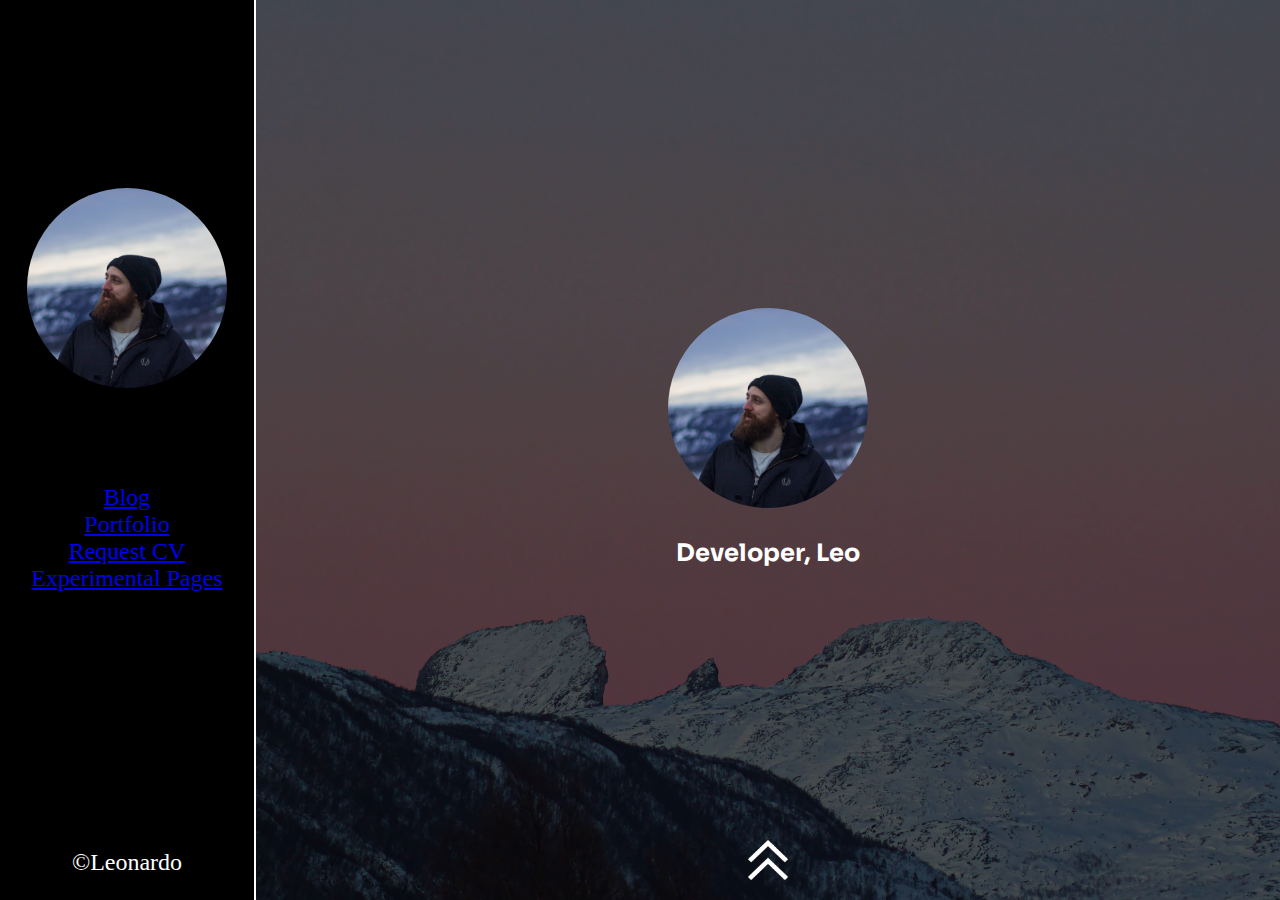
<file: index.html>
<!DOCTYPE html>
<html lang="en">
<head>
    <meta charset="UTF-8">
    <meta http-equiv="X-UA-Compatible" content="IE=edge">
    <meta name="viewport" content="width=device-width, initial-scale=1.0">
    <title>Document</title>
    <link rel="stylesheet" href="stylesheets/general/main/style.css">
    <link rel="stylesheet" href="stylesheets/fonts/fonts.css">
</head>

<!-- Adaptability for height scale, img should scale at certain height -->
<body>
    <div class="container">
        <div class="item1">
            <nav class="navbar">
                <div class="navbar-img">
                    <img src="images/portfolio_img.jpg" alt="me">
                </div>
                <a href="#">Blog</a>
                <a href="#">Portfolio</a>
                <a href="#">Request CV</a>
                <a href="heart_anim.html">Experimental Pages</a>

            </nav>
        </div>
        <div class="item2">
            <div class="bio-wrapper">
                <!-- Implement grid system so image is on top of text -->
                <div class="profile-img-wrapper">
                    <img id="profile-img" class src="images/portfolio_img.jpg" width="200px" height="200px" alt="Leonardo Matias Pelcastre profile picture">
                </div>
                <div class="bio-text">
                    <p>Developer, Leo</p>
                </div>
            </div>
            <div class="pull_up">
                <!-- <p style="font-size: 100px; padding:0px; margin: 0px;">&laquo;</p> -->
                <img src="images/pull_up.png" alt="Scroll up symbol" width="40px" height="40px">
            </div>
            <div class="about-me-wrapper">
                <p class="about-me">
                    This is just a simple paragraph made to test the capabilities of the alignment of this section.
                    If all works well this texts should be perfectly aligned to the center of this container regardless of your screen size orientation, 
                    and resolution! I hope this works well as I've spent some time trying to make this look as good as possible!
                    Just know that this page is only optimized for desktops for now, mobile support is ready but not fully implemented yet. 
                </p>
            </div>
        </div>
        <div class="item3">
            <div class="copyright">
                <p class="copyright-txt">
                    &copy;Leonardo
                </p>
            </div>
        </div>
    </div>
</body>
</html>
</file>
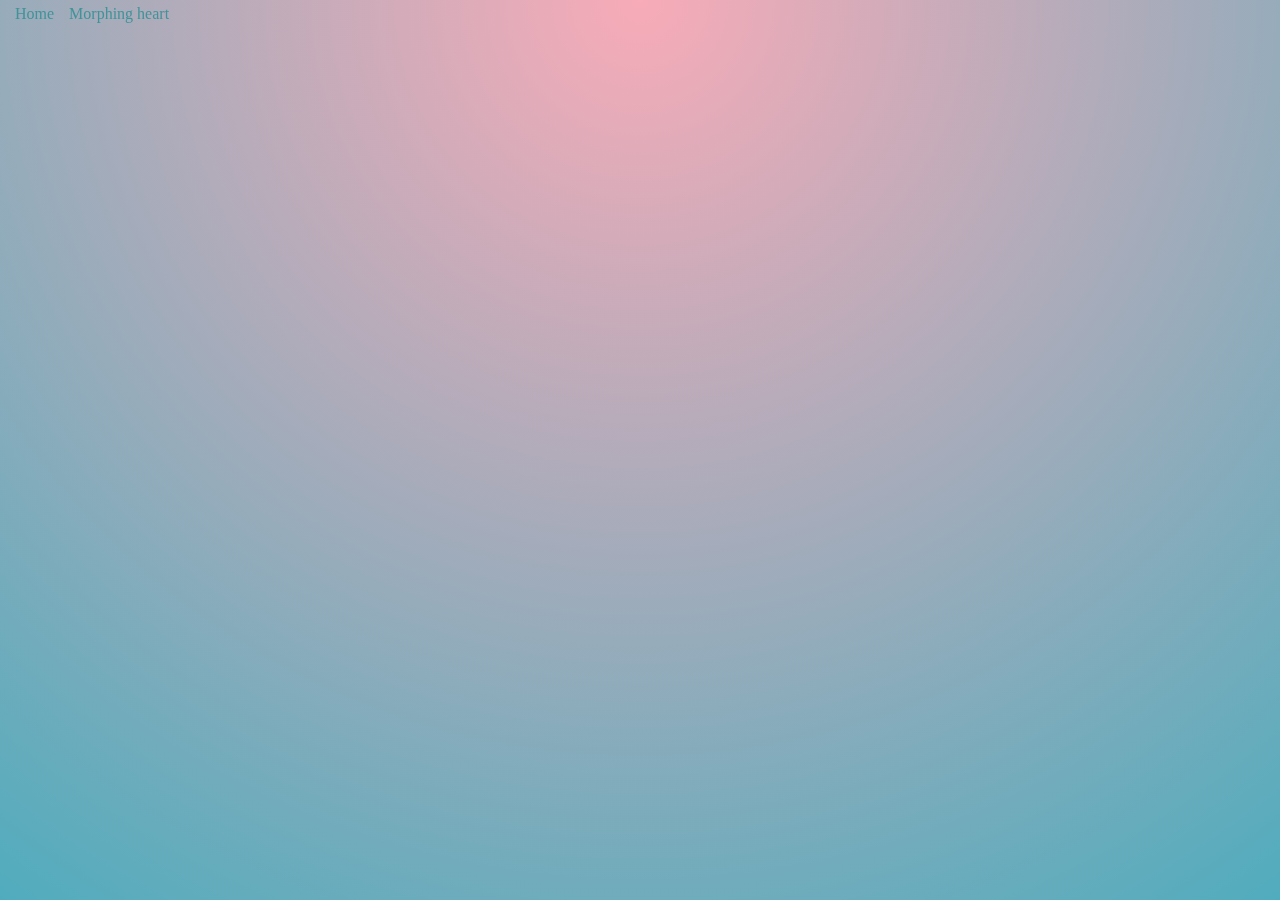
<file: balls_anim.html>
<!DOCTYPE html>
<html lang="en">
<head>
    <meta charset="UTF-8">
    <meta http-equiv="X-UA-Compatible" content="IE=edge">
    <meta name="viewport" content="width=device-width, initial-scale=1.0">
    <title>Bouncing Balls Animation</title>
    <link rel="stylesheet" href="stylesheets/general/experimental/style.css">
</head>
<body>
    <!-- Animations should be away from main page, design-wise and content wise -->
    <div class="content">
        <div class="animBg"></div>
        <!-- Change to nav tag -->
        <div class="navbar">
            <ul>
                <li> 
                    <a href="index.html">Home</a>
                </li>
                <li>
                    <a href="heart_anim.html">Morphing heart</a>
                </li>
            </ul>
        </div>
    </div>
</body>
</html>
</file>
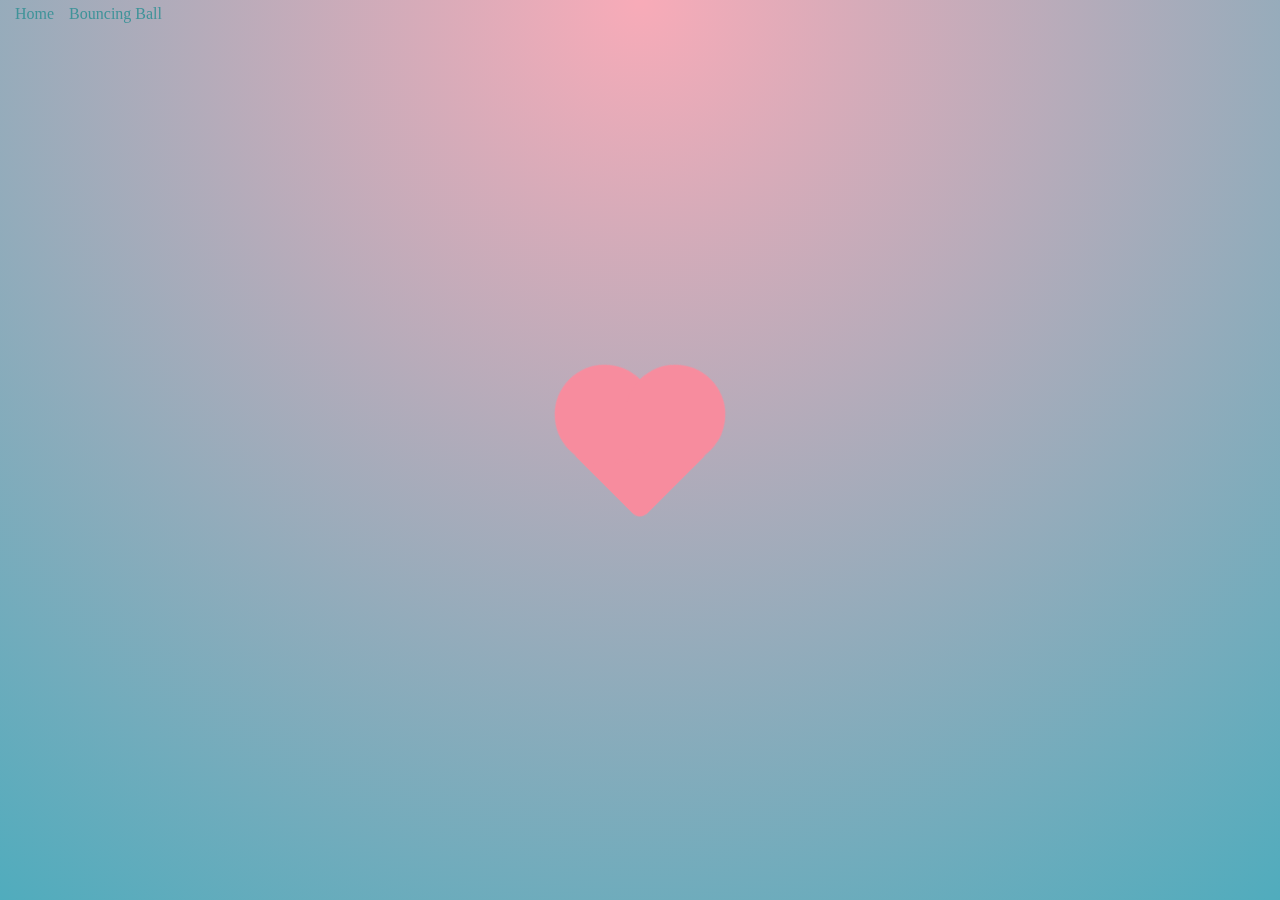
<file: heart_anim.html>
<!DOCTYPE html>
<html lang="en">
<head>
    <meta charset="UTF-8">
    <meta http-equiv="X-UA-Compatible" content="IE=edge">
    <meta name="viewport" content="width=device-width, initial-scale=1.0">
    <link rel="stylesheet" type="text/css" href="stylesheets/general/experimental/style.css">
    <link rel="stylesheet" type="text/css" href="stylesheets/specific/style_heart.css">
    
    <title>Pelcastre Leonardo Portfolio</title>
</head>
<body>
    <div class="content">
        <div class="animBg"></div>
        <!-- Change to nav tag and implement grid system for main index page -->
        <div class="navbar">
            <ul>
                <li> 
                    <a href="index.html">Home</a>
                </li>
                <li>
                    <a href="balls_anim.html">Bouncing Ball</a>
                </li>
            </ul>
        </div>
        <div class="heart" ></div>
    </div>
    
</body>
</html>
</file>
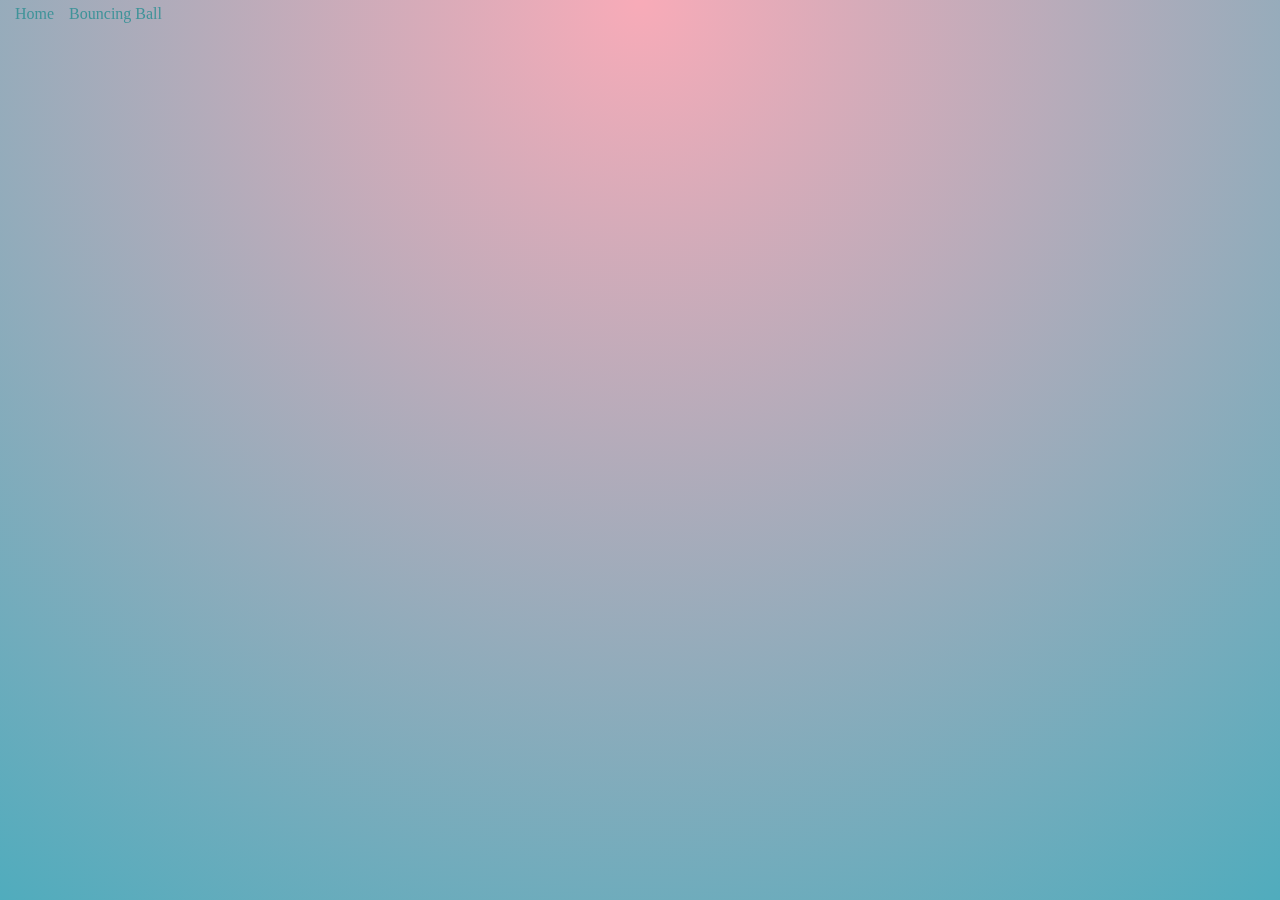
<file: animations/balls_anim.html>
<!DOCTYPE html>
<html lang="en">
<head>
    <meta charset="UTF-8">
    <meta http-equiv="X-UA-Compatible" content="IE=edge">
    <meta name="viewport" content="width=device-width, initial-scale=1.0">
    <title>Bouncing Balls Animation</title>
    <link rel="stylesheet" href="../stylesheets/general/style.css">
</head>
<body>
    <!-- Animations should be away from main page, design-wise and content wise -->
    <div class="content">
        <div class="animBg"></div>
        <!-- Change to nav tag -->
        <div class="navbar">
            <ul>
                <li> 
                    <a href="heart_anim.html">Home</a>
                </li>
                <li>
                    <a href="balls_anim.html">Bouncing Ball</a>
                </li>
            </ul>
        </div>
    </div>
</body>
</html>
</file>
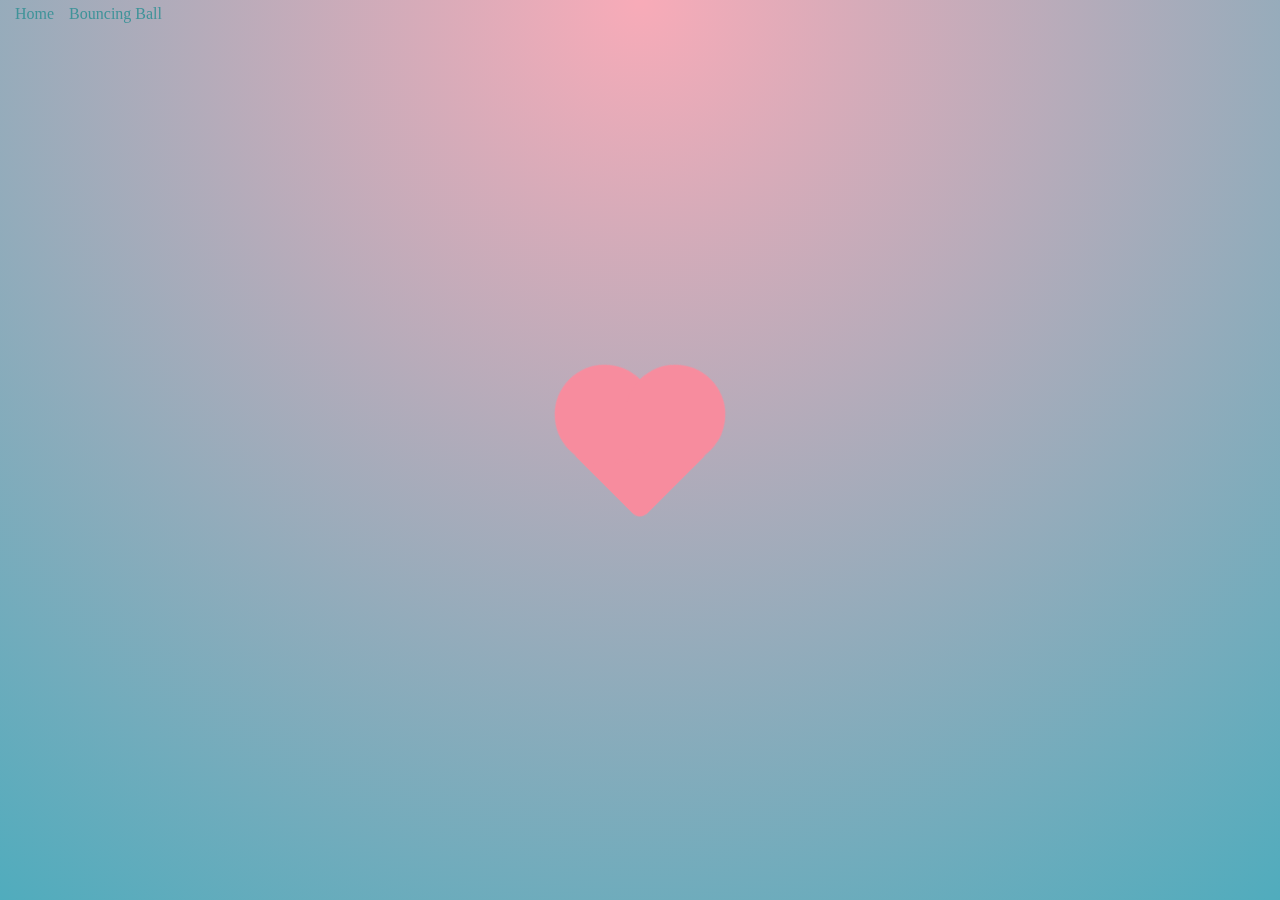
<file: animations/heart_anim.html>
<!DOCTYPE html>
<html lang="en">
<head>
    <meta charset="UTF-8">
    <meta http-equiv="X-UA-Compatible" content="IE=edge">
    <meta name="viewport" content="width=device-width, initial-scale=1.0">
    <link rel="stylesheet" type="text/css" href="../stylesheets/general/style.css">
    <link rel="stylesheet" type="text/css" href="../stylesheets/specific/style_heart.css">
    
    <title>Pelcastre Leonardo Portfolio</title>
</head>
<body>
    <div class="content">
        <div class="animBg"></div>
        <!-- Change to nav tag and implement grid system for main index page -->
        <div class="navbar">
            <ul>
                <li> 
                    <a href="heart_anim.html">Home</a>
                </li>
                <li>
                    <a href="balls_anim.html">Bouncing Ball</a>
                </li>
            </ul>
        </div>
        <div class="heart" ></div>
    </div>
    
</body>
</html>
</file>
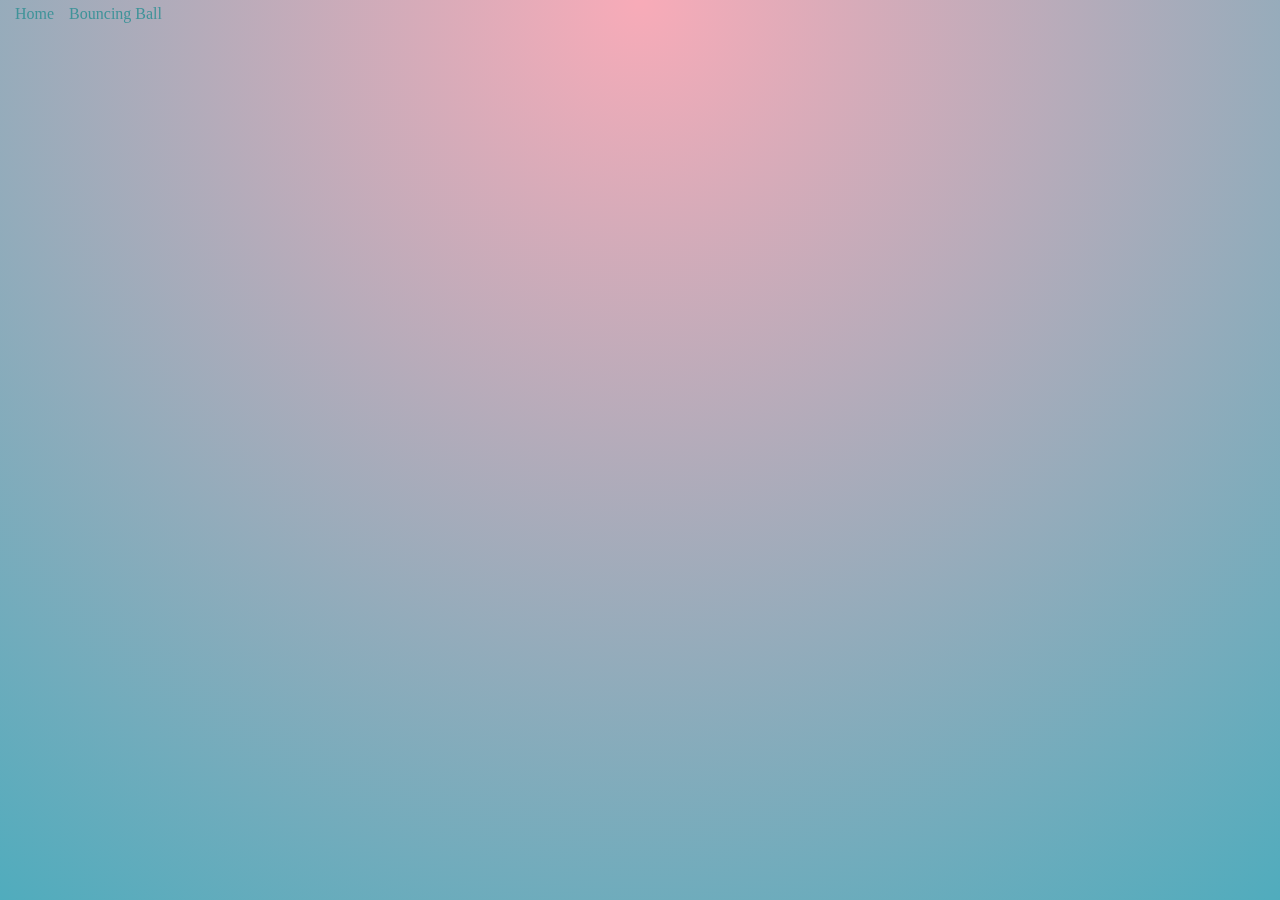
<file: experimental_pages/animations/balls_anim.html>
<!DOCTYPE html>
<html lang="en">
<head>
    <meta charset="UTF-8">
    <meta http-equiv="X-UA-Compatible" content="IE=edge">
    <meta name="viewport" content="width=device-width, initial-scale=1.0">
    <title>Bouncing Balls Animation</title>
    <link rel="stylesheet" href="../../stylesheets/general/experimental/style.css">
</head>
<body>
    <!-- Animations should be away from main page, design-wise and content wise -->
    <div class="content">
        <div class="animBg"></div>
        <!-- Change to nav tag -->
        <div class="navbar">
            <ul>
                <li> 
                    <a href="../../index.html">Home</a>
                </li>
                <li>
                    <a href="balls_anim.html">Bouncing Ball</a>
                </li>
            </ul>
        </div>
    </div>
</body>
</html>
</file>
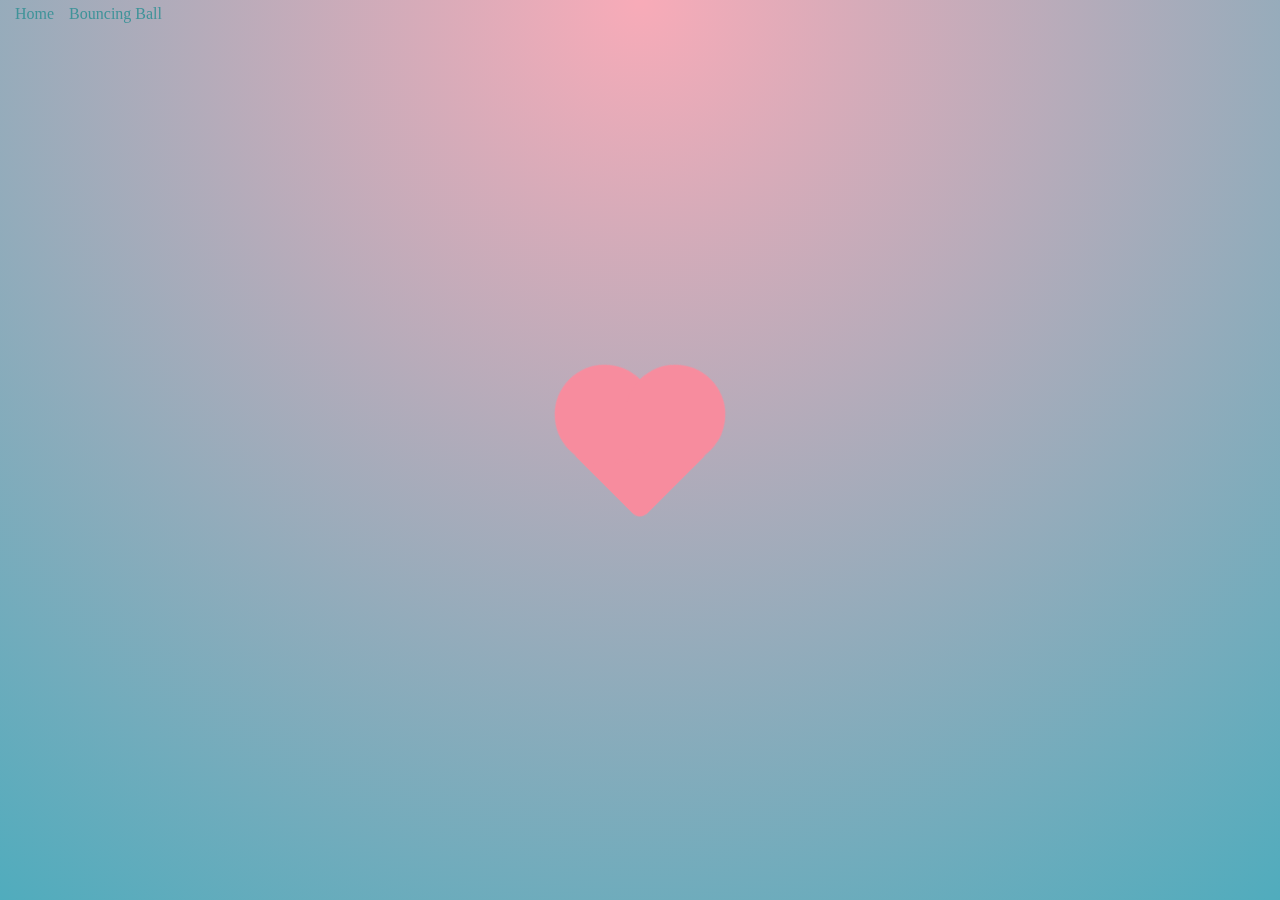
<file: experimental_pages/animations/heart_anim.html>
<!DOCTYPE html>
<html lang="en">
<head>
    <meta charset="UTF-8">
    <meta http-equiv="X-UA-Compatible" content="IE=edge">
    <meta name="viewport" content="width=device-width, initial-scale=1.0">
    <link rel="stylesheet" type="text/css" href="../../stylesheets/general/experimental/style.css">
    <link rel="stylesheet" type="text/css" href="../../stylesheets/specific/style_heart.css">
    
    <title>Pelcastre Leonardo Portfolio</title>
</head>
<body>
    <div class="content">
        <div class="animBg"></div>
        <!-- Change to nav tag and implement grid system for main index page -->
        <div class="navbar">
            <ul>
                <li> 
                    <a href="../../index.html">Home</a>
                </li>
                <li>
                    <a href="balls_anim.html">Bouncing Ball</a>
                </li>
            </ul>
        </div>
        <div class="heart" ></div>
    </div>
    
</body>
</html>
</file>
<file: stylesheets/general/main/style.css>
:root {
    --sidebarColor: black;
}


html, body {
    margin: 0px;
    padding: 0px;
}

body {
    height: 100vh;
    color: white;
    grid-area: content;
    background: linear-gradient( rgba(0, 0, 0, 0.5), rgba(0, 0, 0, 0.5) ), url(../../../images/background_mountain.JPG);
    background-size: cover;
    background-repeat:   no-repeat;
    background-position: 0px 0px; 
    background-attachment: fixed;
}

.item1 {
    background-color: var(--sidebarColor);
    grid-area: advert;
}

.navbar {
    border-right: 2px solid white;
    display: flex;
    height: 100%;
    flex-direction: column;
    justify-content: center;
    align-items: center;
}

.navbar-img {
    padding-bottom: 10vh;
}

.navbar-img img {
    height: 200px;
    width: 200px;
    border-radius: 50%;
}

.item2 {
    grid-area: content;
    height: 100vh;
    overflow: scroll;
    scrollbar-width: none;  /* Firefox */
}

.item2::-webkit-scrollbar {
    -ms-overflow-style: none;  /* IE and Edge */
    display: none; /* for Chrome, Safari, and Opera */
}

.item3 {
    background-color: var(--sidebarColor);
    grid-area: footer;
}

.copyright {
    display: flex;
    align-items: end;
    justify-content: center;
    height: 100%;
    border-right: 2px solid white;
    
}

/* Change width of sidebar */
.container {
    font-size: 1.5em;
    min-height: 300px;
    width: 100%;
    height: 1vh;
    display: grid;
    grid-template-columns: 1fr;
    grid-template-rows: 50px auto 1fr auto;
    grid-template-areas:
        "advert"
        "content"
        "footer";
}

.bio-wrapper {
    display: flex;
    flex-direction: column;
    width: 100%;
    height:100%;    
    align-items: center;
    justify-content: center;
}

/* .pull_up {
    display: flex;
    height: 50px;
    align-items: center;
    justify-content: center;
    transform: rotate(90deg);
} */

.pull_up {
    display: flex;
    align-items: center;
    justify-content: center;
    margin-top: -60px;
    padding-bottom: 50px;
}

.pull_up img {
    filter: invert(100%);
    -webkit-animation: pull-up 1.5s infinite  normal ease-out;
    animation: pull-up 1.5s infinite  normal ease-out;
}

@keyframes pull-up {
    0%{
        width: 40px;
    }

    50% {
        width: 45px;
    }

    100% {
        width: 40px;
    }
}



.profile-img-wrapper {
    justify-self: center;
}

#profile-img {
    border-radius: 50%;
}

.bio-text {
    width: 50%;
    text-align: center;
    font-family: 'Sora',fantasy;
    font-weight: bold;
    color: white;
}

.about-me-wrapper {
    display: flex;
    align-content: center;
    justify-content: center;
    width: 100%;
    margin: 0px;
}

.about-me {
    width: 30vw;
    text-align: center;
}

@media (min-width: 300px){
    .container{
        grid-template-columns: 2fr 8fr;
        grid-template-rows: 33.333vh 53.333vh 13.333vh;
        grid-template-areas:
        "advert content"
        "advert content"
        "footer content";
    }
}

@media (min-width: 400px){
    .container{
        grid-template-areas:
        "advert content"
        "advert content"
        "footer content";
    }
}
</file>
<file: stylesheets/fonts/fonts.css>
@font-face {
    font-family: "Sora";
    src: url("../../fonts/Sora_vw.ttf");
}
</file>
<file: stylesheets/general/experimental/style.css>
:root {
    --animBg-time: 7s;
    --animBg-c1: #50ACBD;
    --animBg-c2: rgb(248, 171, 184);
}

/*Refactor with SASS, compress heart definitions as much as possible?*/

.animBg {
    position: fixed;
    top: 0px;
    right: 0px;
    bottom: 0px;
    left: 0px;
    height: 100%;
    width: 100%;

    animation-name: animBg;
    animation: animBg 7s infinite;
    background:radial-gradient(at bottom, circle, var(--animBg-c2), var(--animBg-c1));
    background: -webkit-radial-gradient(top, circle, var(--animBg-c2), var(--animBg-c1));

}

@keyframes animBg {
    0% {
        opacity: 0.7;
    }

    50% {
        opacity: 1;
    }

    100% {
        opacity: 0.7;
    }
}


.navbar {
    margin: auto;
    position: fixed;
    top: 5px;
    right: 0;
    bottom: 0;
    left: 15px;
}

.navbar ul {
    list-style-type: none;
    padding: 0;
    margin: 0;
}

.navbar li {
    float: left;
    padding-right: 15px;
}

.navbar a {
    text-decoration: none;
    color: rgb(63, 147, 153);
}

.navbar a:visited {
    color: rgb(63, 147, 153);
}

.navbar a:hover {
    color: rgb(255, 212, 219);
}
</file>
<file: stylesheets/specific/style_heart.css>
:root {
    --heart-animT: 7s;
    --heart-upColor: rgb(247, 140, 158);
    --heart-downColor: blue;
}

.heart {
    animation-name: base;
    animation-duration: var(--heart-animT);
    animation-fill-mode: forwards;
    animation-iteration-count: infinite;
    margin: auto;
    position: absolute;
    top: 0px;
    right: 0px;    
    bottom: 0px;
    left: 0px;
    background-color: var(--heart-upColor);
    width: 100px;
    height: 100px;
    transform: rotate(-45deg);
    border-radius: 10%;
}

.heart::before {
    content: "";
    margin: auto;
    position: absolute;
    animation-iteration-count: infinite;
    top: -100px;
    right: 0px;    
    bottom: 0px;
    left: 0px;
    background-color: var(--heart-upColor);
    width: 100px;
    height: 100px;
    border-radius: 50%;
    animation-name: left-side;
    animation-duration: var(--heart-animT);
    animation-fill-mode: forwards;
}

.heart::after {
    animation-name: right-side;
    animation-duration: var(--heart-animT);
    animation-fill-mode: forwards;
    animation-iteration-count: infinite;
    border-radius: 50%;
    content: "";
    margin: auto;
    position: absolute;
    top: 0px;
    right: -100px;    
    bottom: 0px;
    left: 0px;
    background-color: var(--heart-upColor);
    width: 100px;
    height: 100px;
    
}


@keyframes base {
    0% {
        background-color: var(--heart-upColor);
    }

    50% {
        background-color: var(--heart-downColor);
    }

    100% {
        background-color: var(--heart-upColor);
    }
}

@keyframes left-side {
    0%{
        background-color: var(--heart-upColor);
        top: -100px;
    }

    50% {
        background-color: var(--heart-downColor);
        top: 100px;
    }

    100% {
        background-color: var(--heart-upColor);
        width: 100px;
    }
    
}

@keyframes right-side {
    0%{
        background-color: var(--heart-upColor);
        right: -100px;
    }

    50% {
        background-color: var(--heart-downColor);
        left:-200px;
    }

    100% {
        background-color: var(--heart-upColor);
        right:-100px;
    }

    
}
</file>
<file: stylesheets/general/style.css>
:root {
    --animBg-time: 7s;
    --animBg-c1: #50ACBD;
    --animBg-c2: rgb(248, 171, 184);
}

/*Refactor with SASS, compress heart definitions as much as possible?*/

.animBg {
    position: fixed;
    top: 0px;
    right: 0px;
    bottom: 0px;
    left: 0px;
    height: 100%;
    width: 100%;

    animation-name: animBg;
    animation: animBg 7s infinite;
    background:radial-gradient(at bottom, circle, var(--animBg-c2), var(--animBg-c1));
    background: -webkit-radial-gradient(top, circle, var(--animBg-c2), var(--animBg-c1));

}

@keyframes animBg {
    0% {
        opacity: 0.7;
    }

    50% {
        opacity: 1;
    }

    100% {
        opacity: 0.7;
    }
}


.navbar {
    margin: auto;
    position: fixed;
    top: 5px;
    right: 0;
    bottom: 0;
    left: 15px;
}

.navbar ul {
    list-style-type: none;
    padding: 0;
    margin: 0;
}

.navbar li {
    float: left;
    padding-right: 15px;
}

.navbar a {
    text-decoration: none;
    color: rgb(63, 147, 153);
}

.navbar a:visited {
    color: rgb(63, 147, 153);
}

.navbar a:hover {
    color: rgb(255, 212, 219);
}
</file>
